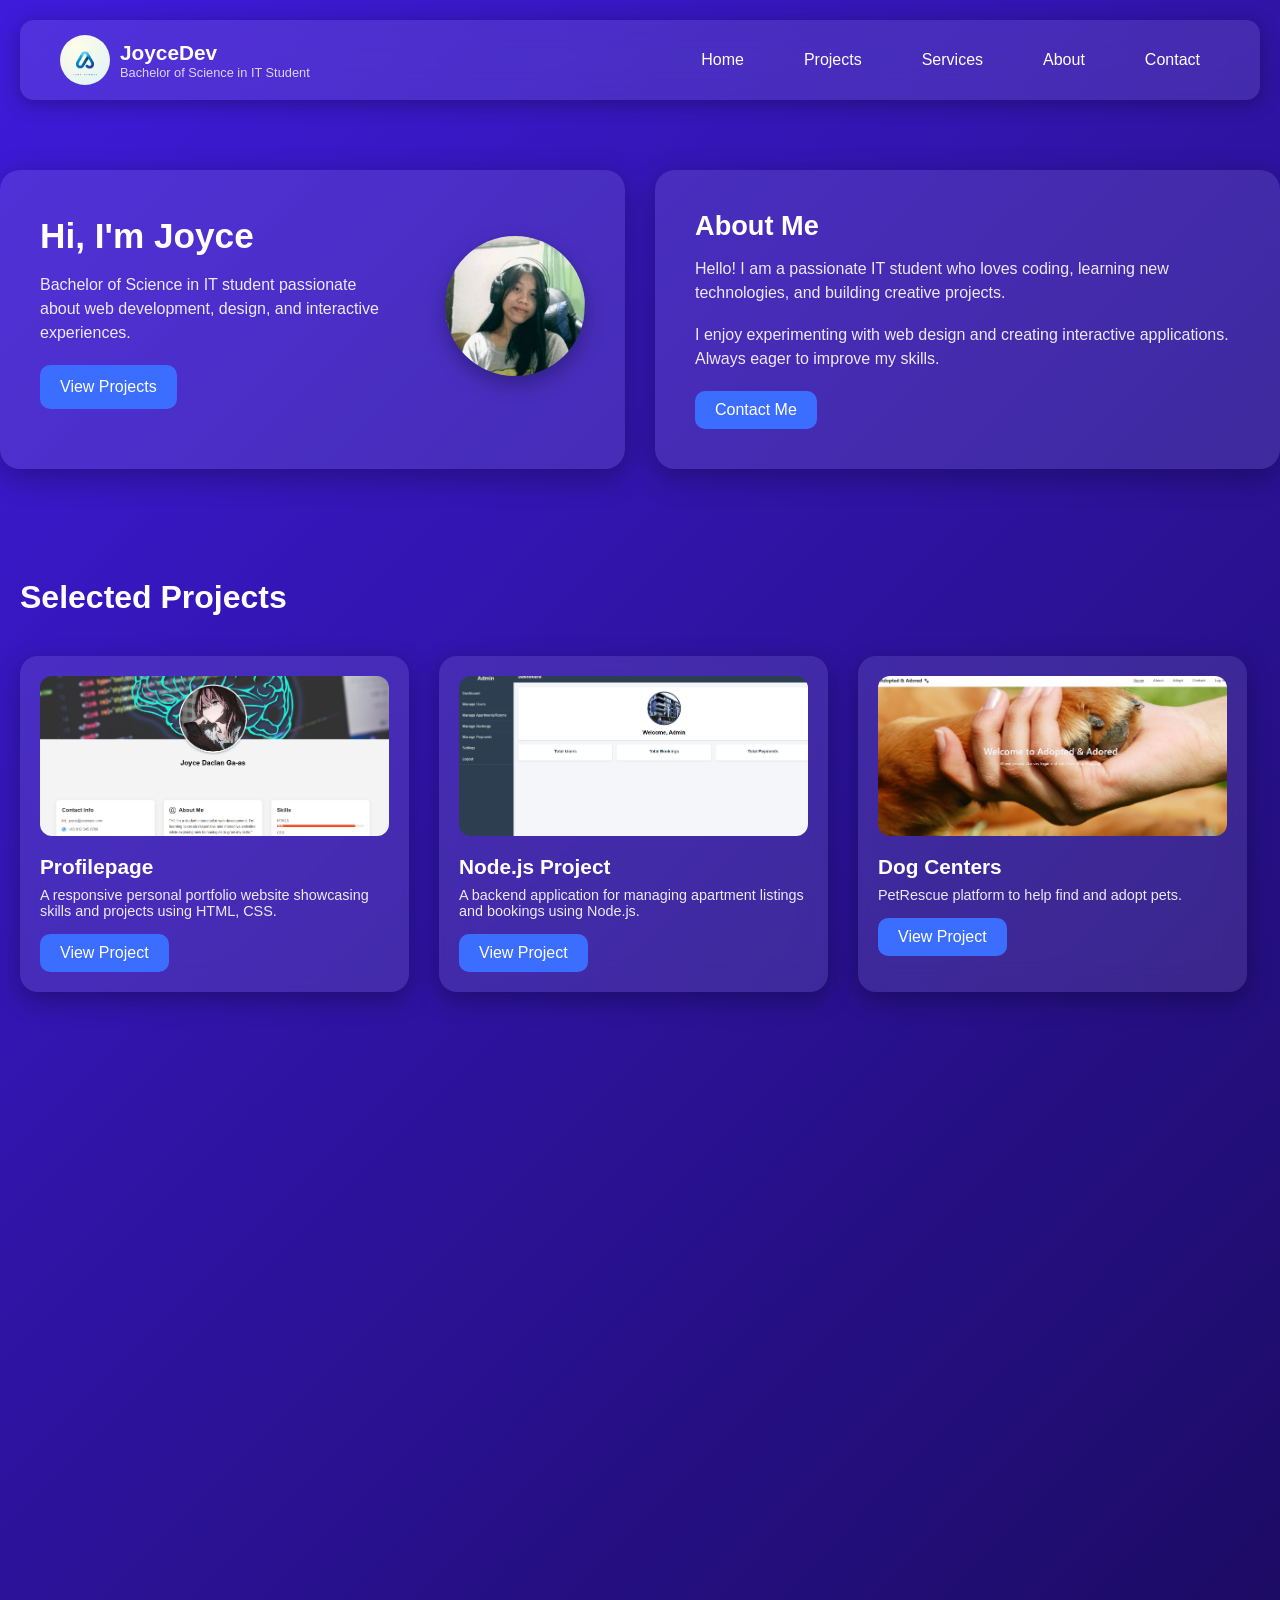
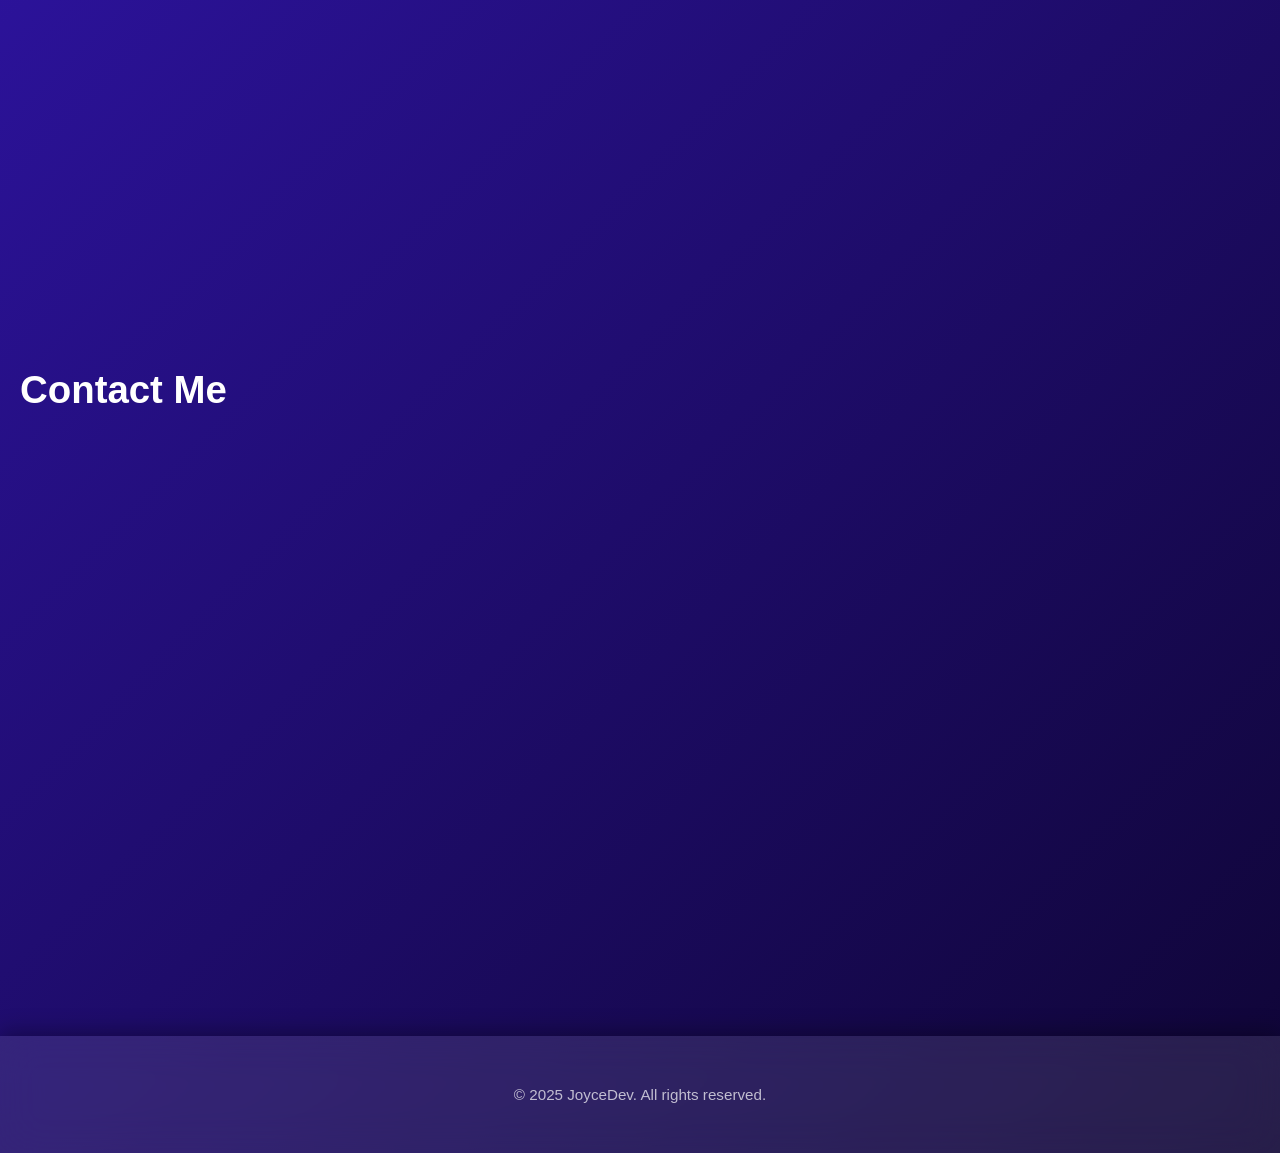
<file: index.html>
<!DOCTYPE html>
<html lang="en">

<head>
    <meta charset="UTF-8">
    <meta name="viewport" content="width=device-width, initial-scale=1.0">
    <title>Welcome To My Portfolio</title>
    <link rel="stylesheet" href="css/onefile.css">
</head>

<body>

    <header>
        <div class="container">
            <nav>
                <div class="logo reveal">
                    <img src="img/logo.avif" alt="Logo" />
                    <div class="logo-text">
                        <span>JoyceDev</span>
                        <p class="tagline">Bachelor of Science in IT Student</p>
                    </div>
                </div>

                <input type="checkbox" id="toggle">
                <label for="toggle" class="hamburger">☰</label>

                <ul>
                    <li><a href="#">Home</a></li>
                    <li><a href="#projects">Projects</a></li>
                    <li><a href="#services">Services</a></li>
                    <li><a href="#about">About</a></li>
                    <li><a href="#contact">Contact</a></li>
                </ul>
            </nav>
        </div>
    </header>

    <div class="profile-about-wrapper reveal">
        <section class="profile">
            <div class="profile-content">

                <div class="profile-text reveal delay-1">
                    <h1>Hi, I'm Joyce</h1>
                    <p>Bachelor of Science in IT student passionate about web development, design, and interactive
                        experiences.</p>
                    <div class="profile-buttons">
                        <a href="#projects" class="btn">View Projects</a>
                    </div>
                </div>

                <div class="profile-image reveal delay-2">
                    <img src="img/P.jpg" alt="Joyce Image">
                </div>

            </div>
        </section>

        <!-- RIGHT: ABOUT -->
        <section class="about" id="about">
            <div class="about-content reveal delay-3">
                <h2>About Me</h2>
                <p>Hello! I am a passionate IT student who loves coding, learning new technologies, and building
                    creative projects.</p>
                <p>I enjoy experimenting with web design and creating interactive applications. Always eager to improve
                    my skills.</p>
                <div class="profile-buttons">
                    <a href="#contact" class="btn btn-darkblue">Contact Me</a>
                </div>
            </div>
        </section>
    </div>

    <!-- PROJECTS -->
    <section class="projects" id="projects">
        <div class="projects-wrapper">
            <h2 class="reveal">Selected Projects</h2>

            <div class="project-cards">
                <div class="project-card reveal delay-1">
                    <img src="img/1.png" alt="Project 1">
                    <h3>Profilepage</h3>
                    <p>A responsive personal portfolio website showcasing skills and projects using HTML, CSS.</p>
                    <a href="#" class="btn-darkblue">View Project</a>
                </div>

                <div class="project-card reveal delay-2">
                    <img src="img/2.png" alt="Project 2">
                    <h3>Node.js Project</h3>
                    <p>A backend application for managing apartment listings and bookings using Node.js.</p>
                    <a href="#" class="btn-darkblue">View Project</a>
                </div>

                <div class="project-card reveal delay-3">
                    <img src="img/3.png" alt="Project 3">
                    <h3>Dog Centers</h3>
                    <p>PetRescue platform to help find and adopt pets.</p>
                    <a href="#" class="btn-darkblue">View Project</a>
                </div>

                <div class="project-card reveal delay-4">
                    <img src="img/4.png" alt="Project 4">
                    <h3>Bookings Project</h3>
                    <p>A booking management system for hotels or services.</p>
                    <a href="#" class="btn-darkblue">View Project</a>
                </div>

                <div class="project-card reveal delay-1">
                    <img src="img/5.png" alt="CodeLearn Library">
                    <h3>CodeLearn Library</h3>
                    <p>An online learning hub offering coding tutorials.</p>
                    <a href="#" class="btn-darkblue">View Project</a>
                </div>

                <div class="project-card reveal delay-2">
                    <img src="img/6.png" alt="Weather App">
                    <h3>Weather</h3>
                    <p>A weather forecast application with real-time updates.</p>
                    <a href="#" class="btn-darkblue">View Project</a>
                </div>
            </div>
        </div>
    </section>

    <!-- SERVICES -->
    <section class="services" id="services">
        <div class="services-wrapper">
            <h2 class="reveal">What I Can Do</h2>

            <div class="services-cards">

                <div class="service-card reveal delay-1">
                    <img src="img/w1.jpg">
                    <h3>Website Development</h3>
                    <p>I create simple and functional websites.</p>
                </div>

                <div class="service-card reveal delay-2">
                    <img src="img/w2.avif">
                    <h3>Basic UI/UX Design</h3>
                    <p>I design clean and user-friendly interfaces.</p>
                </div>

                <div class="service-card reveal delay-3">
                    <img src="img/w3.jpg">
                    <h3>Responsive Layouts</h3>
                    <p>I make layouts that work on all devices.</p>
                </div>

                <div class="service-card reveal delay-4">
                    <img src="img/w4.jpg">
                    <h3>Programming Assistance</h3>
                    <p>I help with basic coding and debugging.</p>
                </div>

            </div>
        </div>
    </section>

    <!-- CONTACT -->
    <section class="contact" id="contact">
        <div class="contact-wrapper">
            <h2 class="rveael">Contact Me</h2>

            <div class="contact-flex">

                <div class="contact-form-card reveal delay-1">
                    <form id="contactForm">
                        <div class="form-group">
                            <label>Name</label>
                            <input type="text" required>
                        </div>

                        <div class="form-group">
                            <label>Email</label>
                            <input type="email" required>
                        </div>

                        <div class="form-group">
                            <label>Message</label>
                            <textarea rows="6" required></textarea>
                        </div>

                        <button type="submit" class="btn-darkblue">Send Message</button>
                        <p class="success-message">Message sent successfully!</p>
                    </form>
                </div>

                <div class="contact-info-card reveal delay-2">
                    <div class="info-content">
                        <h3>Get in Touch</h3>
                        <p>Feel free to reach out to me.</p>
                        <div class="info-item">gaasjoyce51@gmail.com</div>
                        <div class="info-item">+63 912 345 6789</div>
                        <div class="info-item">Philippines</div>
                    </div>

                    <div class="info-image">
                        <img src="img/c.png">
                    </div>
                </div>

            </div>
        </div>
    </section>

    <footer class="">
        <div class="footer-bottom">
            <p>© 2025 JoyceDev. All rights reserved.</p>
        </div>
    </footer>

    <script src="js/animationscroll.js"></script>

</body>

</html>
</file>
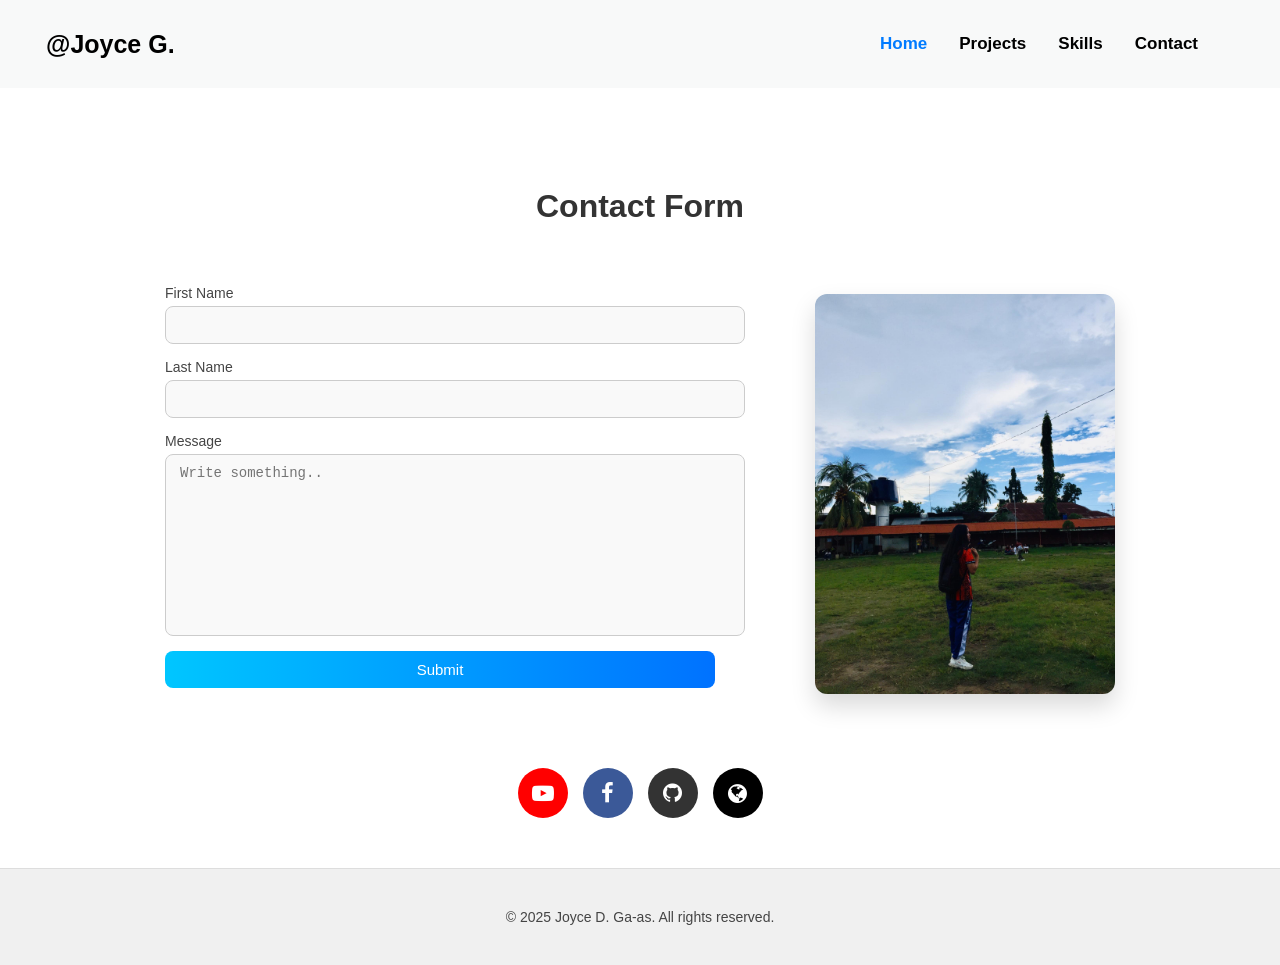
<file: contact.html>
<!DOCTYPE html>
<html lang="en">

<head>
    <meta name="viewport" content="width=device-width, initial-scale=1">
    <title>Portfolio</title>
    <link rel="stylesheet" href="css/index.css">
    <link href="https://unpkg.com/aos@2.3.1/dist/aos.css" rel="stylesheet">
    <link rel="stylesheet" href="https://cdnjs.cloudflare.com/ajax/libs/font-awesome/6.4.0/css/all.min.css">
    <link rel="stylesheet" href="https://cdnjs.cloudflare.com/ajax/libs/font-awesome/4.7.0/css/font-awesome.min.css">
</head>

<body>
    <header>
        <nav id="navbar">
            <a href="#" class="logo">@Joyce G.</a>
            <span class="menu-icon" onclick="toggleMenu()">
                <i class="fa fa-bars"></i>
            </span>
            <ul>
                <li><a href="index.html" class="active">Home</a></li>
                <li><a href="project.html">Projects</a></li>
                <li><a href="skills.html">Skills</a></li>
                <li><a href="contact.html">Contact</a></li>
            </ul>
        </nav>
    </header>
    <div>
        <center>
            <h1>Contact Form</h1>
        </center>
        <div class="contact-container" >
            <!-- Form -->
            <form action="/action_page.php" data-aos="fade-right">
                <label for="name">First Name</label>
                <input type="text" id="fname" name="firstname" placeholder="">

                <label for="email">Last Name</label>
                <input type="email" id="email" name="email" placeholder="">

                <label for="message">Message</label>
                <textarea id="message" name="message" placeholder="Write something.."></textarea>

                <input type="submit" value="Submit">
            </form>
            <!-- Profile Image -->
            <div class="image1-box" data-aos="fade-left">
                <img src="img/profile3.jpg" alt="Profile">
            </div>
        </div>

        <!-- Social Icons (Below Everything) -->
        <div class="social-icons">
            <a href="https://youtube.com" target="_blank" class="icon youtube" title="YouTube">
                <i class="fa fa-youtube-play"></i>
            </a>
            <a href="https://facebook.com" target="_blank" class="icon facebook" title="Facebook">
                <i class="fa fa-facebook"></i>
            </a>
            <a href="https://github.com" target="_blank" class="icon github" title="GitHub">
                <i class="fa fa-github"></i>
            </a>
            <a href="https://vercel.com" target="_blank" class="icon vercel" title="Vercel">
                <i class="fa fa-globe"></i>
            </a>
        </div>

        <footer class="footer">
            <div class="footer-content">
                <p>&copy; 2025 Joyce D. Ga-as. All rights reserved.</p>
            </div>
        </footer>

        <script>
            function toggleMenu() {
                document.getElementById("navbar").classList.toggle("responsive");
            }
        </script>

        <script src="https://unpkg.com/aos@2.3.1/dist/aos.js"></script>
        <script>
            AOS.init();
        </script>
</body>

</html>
</file>
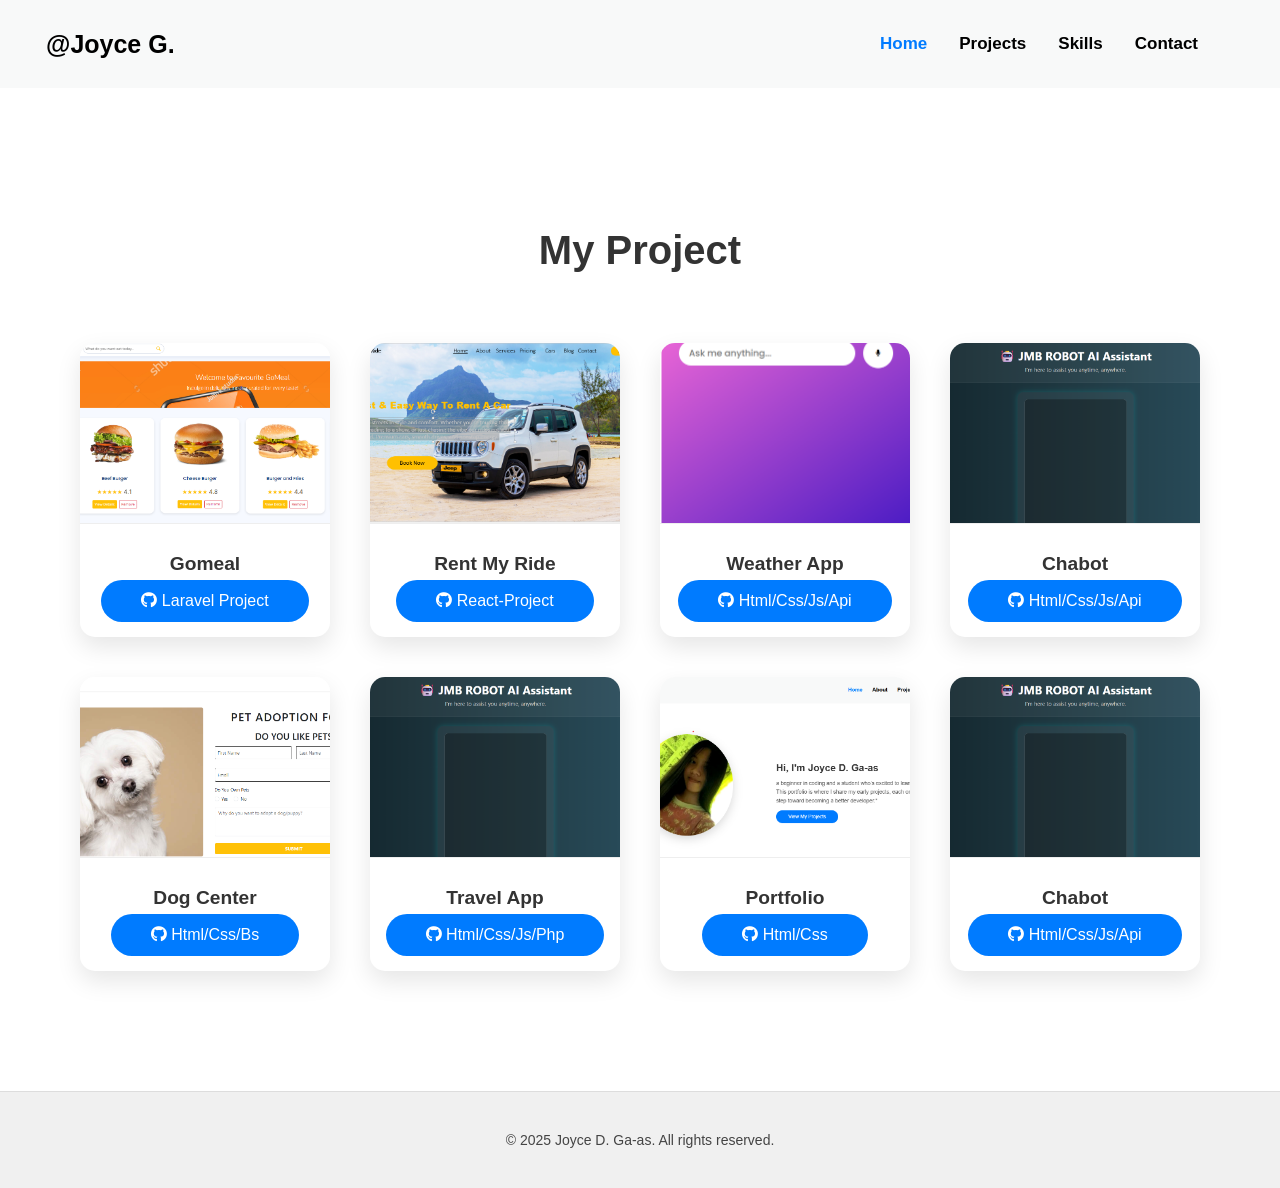
<file: project.html>
<!DOCTYPE html>
<html lang="en">

<head>
    <meta name="viewport" content="width=device-width, initial-scale=1">
    <title>Portfolio</title>
    <link rel="stylesheet" href="css/index.css">
    <link href="https://unpkg.com/aos@2.3.1/dist/aos.css" rel="stylesheet">
    <link rel="stylesheet" href="https://cdnjs.cloudflare.com/ajax/libs/font-awesome/6.4.0/css/all.min.css">
    <link rel="stylesheet" href="https://cdnjs.cloudflare.com/ajax/libs/font-awesome/4.7.0/css/font-awesome.min.css">
</head>

<body>
    <header>
        <nav id="navbar">
            <a href="#" class="logo">@Joyce G.</a>
            <span class="menu-icon" onclick="toggleMenu()">
                <i class="fa fa-bars"></i>
            </span>
            <ul>
                <li><a href="index.html" class="active">Home</a></li>
                <li><a href="#">Projects</a></li>
                <li><a href="skills.html">Skills</a></li>
                <li><a href="contact.html">Contact</a></li>
            </ul>
        </nav>
    </header>

    <div class="project" data-aos="fade-up">
        <h1 class="h2">My Project</h1>
        <div class="project">
            <div class="card">
                <img src="img/gomeal.png" alt="Avatar">
                <div>
                    <h4>Gomeal</h4>
                    <a href="https://github.com/Joyce21718/Gomeals.git" target="_blank" class="btn">
                        <i class="fab fa-github"></i> Laravel Project
                    </a>
                </div>
            </div>

            <div class="card">
                <img src="img/rent.png" alt="Avatar">
                <div>
                    <h4>Rent My Ride</h4>
                    <a href="https://github.com/Joyce21718/Gomeals.git" target="_blank" class="btn">
                        <i class="fab fa-github"></i> React-Project
                    </a>
                </div>
            </div>

            <div class="card">
                <img src="img/w.png" alt="Avatar">
                <div>
                    <h4>Weather App</h4>
                    <a href="https://github.com/Joyce21718/Weather.git" target="_blank" class="btn">
                        <i class="fab fa-github"></i> Html/Css/Js/Api
                    </a>
                </div>
            </div>

            <div class="card">
                <img src="img/C.png" alt="Avatar">
                <div>
                    <h4>Chabot</h4>
                    <a href="https://github.com/Joyce21718/Weather.git" target="_blank" class="btn">
                        <i class="fab fa-github"></i> Html/Css/Js/Api
                    </a>
                </div>
            </div>
            <div class="card">
                <img src="img/D.png" alt="Avatar">
                <div>
                    <h4>Dog Center</h4>
                    <a href="https://github.com/Joyce21718/Weather.git" target="_blank" class="btn">
                        <i class="fab fa-github"></i> Html/Css/Bs
                    </a>
                </div>
            </div>
            <div class="card">
                <img src="img/C.png" alt="Avatar">
                <div>
                    <h4>Travel App</h4>
                    <a href="https://github.com/Joyce21718/Weather.git" target="_blank" class="btn">
                        <i class="fab fa-github"></i> Html/Css/Js/Php
                    </a>
                </div>
            </div>
            <div class="card">
                <img src="img/p.png" alt="Avatar">
                <div>
                    <h4>Portfolio</h4>
                    <a href="https://github.com/Joyce21718/Portfolio.git" target="_blank" class="btn">
                        <i class="fab fa-github"></i> Html/Css
                    </a>
                </div>
            </div>
            <div class="card">
                <img src="img/C.png" alt="Avatar">
                <div>
                    <h4>Chabot</h4>
                    <a href="https://github.com/Joyce21718/Weather.git" target="_blank" class="btn">
                        <i class="fab fa-github"></i> Html/Css/Js/Api
                    </a>
                </div>
            </div>

        </div>
    </div>

    <footer class="footer">
        <div class="footer-content">
            <p>&copy; 2025 Joyce D. Ga-as. All rights reserved.</p>
        </div>
    </footer>

    <script>
        function toggleMenu() {
            document.getElementById("navbar").classList.toggle("responsive");
        }
    </script>

    <script src="https://unpkg.com/aos@2.3.1/dist/aos.js"></script>
    <script>
        AOS.init();
    </script>
</body>

</html>
</file>
<file: css/onefile.css>
* {
    margin: 0;
    padding: 0;
    box-sizing: border-box;
    font-family: 'Poppins', sans-serif;
}

body {
    background: linear-gradient(135deg, #3e1bdb, #0f0535);
    min-height: 100vh;
    color: white;
}

/* NAVBAR */
header {
    width: 100%;
    padding: 20px 0;
}

.container {
    max-width: 1350px;
    margin: 0 auto;
    padding: 0 20px;
}

nav {
    background: rgba(255, 255, 255, 0.1);
    backdrop-filter: blur(15px);
    border-radius: 14px;
    padding: 15px 40px;
    display: flex;
    align-items: center;
    justify-content: space-between;
    box-shadow: 0 4px 20px rgba(0, 0, 0, 0.3);
}

.logo {
    display: flex;
    align-items: center;
    gap: 10px;
}

.logo img {
    width: 50px;
    height: 50px;
    object-fit: cover;
    border-radius: 50%;
}

.logo-text span {
    font-size: 1.3rem;
    font-weight: 600;
}

.logo-text p {
    font-size: 0.8rem;
    opacity: 0.8;
}

/* NAV ITEMS */
nav ul {
    display: flex;
    gap: 20px;
}

nav ul li {
    list-style: none;
}

nav ul li a {
    color: white;
    font-weight: 500;
    text-decoration: none;
    transition: 0.3s;
    padding: 10px 20px;
    border-radius: 10px;
}

nav ul li a:hover {
    background: #88aaff;

}


/* MOBILE MENU */
#toggle {
    display: none;
}

.hamburger {
    display: none;
    font-size: 2rem;
    cursor: pointer;
}

/* PROFILE + ABOUT WRAPPER */
.profile-about-wrapper {
    max-width: 1300px;
    margin: 50px auto;
    display: flex;
    gap: 30px;
    flex-wrap: wrap;
}

/* PROFILE CARD */
.profile {
    flex: 1;
    background: rgba(255, 255, 255, 0.1);
    padding: 40px;
    border-radius: 20px;
    backdrop-filter: blur(10px);
    box-shadow: 0 8px 30px rgba(0, 0, 0, 0.3);
}

.profile-content {
    display: flex;
    justify-content: space-between;
    align-items: center;
    line-height: 1.5;
    margin-bottom: 18px;
}

.profile-text h1 {
    font-size: 2.2rem;
    margin-bottom: 10px;
}

.profile-text p {
    font-size: 1rem;
    opacity: 0.9;
    max-width: 350px;

}

.profile-buttons {
    margin-top: 20px;
}

.btn,
.btn-darkblue {
    display: inline-block;
    padding: 10px 20px;
    background: #3b6dff;
    color: white;
    border-radius: 10px;
    text-decoration: none;
    font-weight: 500;
    transition: 0.3s;
}

.btn:hover,
.btn-darkblue:hover {
    background: #2d54d5;
}

/* PROFILE IMAGE */
.profile-image img {
    width: 140px;
    height: 140px;
    border-radius: 50%;
    object-fit: cover;
    box-shadow: 0 8px 20px rgba(0, 0, 0, 0.3);
}

/* ABOUT CARD */
.about {
    flex: 1;
    background: rgba(255, 255, 255, 0.1);
    padding: 40px;
    border-radius: 20px;
    backdrop-filter: blur(10px);
    box-shadow: 0 8px 30px rgba(0, 0, 0, 0.3);
}

.about-content h2 {
    font-size: 1.7rem;
    margin-bottom: 15px;
}

.about-content p {
    opacity: 0.9;
    margin-bottom: 10px;
    line-height: 1.5;
    margin-bottom: 18px;
}

/* PROJECTS SECTION */
.projects {
    padding: 60px 20px;
}

.projects-wrapper {
    max-width: 1300px;
    margin: 0 auto;
}

.projects-wrapper h2 {
    font-size: 2rem;
    margin-bottom: 40px;
    font-weight: 600;
}

/* PROJECT CARDS */
.project-cards {
    display: flex;
    flex-wrap: wrap;
    gap: 30px;
}

.project-card {
    background: rgba(255, 255, 255, 0.1);
    padding: 20px;
    width: calc(33% - 20px);
    border-radius: 18px;
    backdrop-filter: blur(15px);
    box-shadow: 0 8px 25px rgba(0, 0, 0, 0.3);
    transition: 0.3s;
}

.project-card:hover {
    transform: translateY(-5px);
}

.project-card img {
    width: 100%;
    height: 160px;
    border-radius: 12px;
    object-fit: cover;
    margin-bottom: 15px;
}

.project-card h3 {
    font-size: 1.3rem;
    margin-bottom: 8px;
}

.project-card p {
    font-size: 0.9rem;
    opacity: 0.9;
    margin-bottom: 15px;
}

/* SERVICES SECTION */
.services {
    padding: 30px 20px;
    margin-top: 30px;
}

.services-wrapper {
    max-width: 1300px;
    margin: 0 auto;
}

.services-wrapper h2 {
    font-size: 2rem;
    color: white;
    font-weight: 600;
    margin-bottom: 40px;
}

/* CARDS GRID */
.services-cards {
    display: flex;
    flex-wrap: wrap;
    gap: 30px;
}

/* SINGLE CARD STYLE (Glassmorphism) */
.service-card {
    background: rgba(255, 255, 255, 0.12);
    backdrop-filter: blur(12px);
    border-radius: 20px;
    padding: 25px;
    flex: 1;
    min-width: 260px;
    max-width: calc(25% - 30px);
    text-align: center;
    box-shadow: 0 8px 25px rgba(0, 0, 0, 0.25);
    transition: 0.3s ease;
}

.service-card:hover {
    transform: translateY(-8px);
    box-shadow: 0 12px 35px rgba(0, 0, 0, 0.35);
}

/* CARD ICON */
.service-card img {
    width: 100%;
    height: 160px;
    border-radius: 12px;
    object-fit: cover;
    margin-bottom: 15px;
}

/* TITLE */
.service-card h3 {
    font-size: 1.2rem;
    margin-bottom: 10px;
    font-weight: 600;
}

/* DESCRIPTION */
.service-card p {
    font-size: 0.95rem;
    opacity: 0.85;
    line-height: 1.5;
}


/* CONTACT SECTION */
.contact {
    padding: 30px 20px;
    margin-top: 40px;
}

.contact-wrapper {
    max-width: 1300px;
    margin: 0 auto;
}

.contact-wrapper h2 {
    font-size: 2.4rem;
    margin-bottom: 50px;
    font-weight: 600;

}

/* FLEX CONTAINER */
.contact-flex {
    display: flex;
    gap: 40px;
    align-items: stretch;
    flex-wrap: wrap;
}

/* LEFT: FORM CARD */
.contact-form-card {
    flex: 1;
    background: rgba(255, 255, 255, 0.12);
    backdrop-filter: blur(20px);
    border-radius: 20px;
    padding: 50px;
    box-shadow: 0 12px 40px rgba(0, 0, 0, 0.4);
    transition: transform 0.3s ease;
}

.contact-form-card:hover {
    transform: translateY(-5px);
}

/* FORM ELEMENTS - BIGGER */
.contact-form-card form {
    display: flex;
    flex-direction: column;
    gap: 25px;
}

.contact-form-card label {
    font-weight: 500;
    font-size: 1.1rem;
}

.contact-form-card input,
.contact-form-card textarea {
    padding: 15px 20px;
    font-size: 1.0rem;
    border-radius: 16px;
    border: none;
    outline: none;
    background: rgba(255, 255, 255, 0.15);
    color: white;
    backdrop-filter: blur(12px);
    box-shadow: inset 0 5px 18px rgba(0, 0, 0, 0.3);
    transition: 0.3s;
    width: 100%;
}

.contact-form-card input:focus,
.contact-form-card textarea:focus {
    background: rgba(255, 255, 255, 0.25);
    box-shadow: inset 0 5px 20px rgba(0, 0, 0, 0.4);
}

.contact-form-card input::placeholder,
.contact-form-card textarea::placeholder {
    color: rgba(255, 255, 255, 0.7);
}

/* BUTTON - BIGGER */
.contact-form-card .btn-darkblue {
    width: fit-content;
    padding: 10px 35px;
    font-size: 1.0rem;
    border-radius: 16px;
    border: none;
    background: #3b6dff;
    cursor: pointer;
    transition: 0.3s;
}

.contact-form-card .btn-darkblue:hover {
    background: #2d54d5;
}

/* SUCCESS MESSAGE */
.success-message {
    display: none;
    margin-top: 10px;
    font-size: 1rem;
    color: #88ff88;
    font-weight: 500;
}


.contact-info-card {
    background: rgba(255, 255, 255, 0.12);
    backdrop-filter: blur(20px);
    border-radius: 20px;
    box-shadow: 0 12px 40px rgba(0, 0, 0, 0.4);
    overflow: hidden;
    display: flex;
    flex-direction: column;
    max-width: 480px;
    width: 100%;
    transition: transform 0.3s ease;
}

.contact-info-card:hover {
    transform: translateY(-5px);
}

.contact-info-card .info-image {
    display: flex;
    justify-content: center;
}

.contact-info-card .info-image img {
    margin-top: 10px;
    width: 300px;
    height: 250px;
    object-fit: cover;
    border-radius: 0 0 20px 20px;
}

.contact-info-card .info-content {
    padding: 30px;
    color: white;
    display: flex;
    flex-direction: column;
    gap: 15px;
}

.contact-info-card h3 {
    font-size: 2rem;
}

.contact-info-card p {
    font-size: 1rem;
    opacity: 0.9;
}

.info-item {
    font-size: 1.05rem;
    display: flex;
    align-items: center;
    gap: 10px;
}

footer {
    margin-top: 30px;
    background: rgba(255, 255, 255, 0.1);
    backdrop-filter: blur(20px);
    padding: 50px 0;
    color: white;
    font-family: 'Poppins', sans-serif;
    box-shadow: 0 -5px 20px rgba(0, 0, 0, 0.3);
    text-align: center;

}

.footer-bottom p {
    margin: 0;
    font-size: 0.95rem;
    opacity: 0.7;
}


/* ======= RESPONSIVE (ONE CLEAN BLOCK) ======= */

@media (max-width: 1000px) {

    /* SERVICES SECTION */
    .service-card {
        max-width: calc(50% - 30px);
    }

    /* PROJECTS */
    .project-card {
        width: 100%;
    }

    .contact-flex {
        flex-direction: column;
        gap: 30px;
    }

    .contact-form-card,
    .contact-image-card {
        width: 100%;
    }
}

@media (max-width: 900px) {

    nav ul {
        display: none;
        flex-direction: column;
        position: absolute;
        right: 20px;
        top: 90px;
        padding: 20px;

    }

    #toggle:checked~ul {
        display: flex;
    }

    .hamburger {
        display: block;
    }

    /* PROFILE SECTION */
    .profile-content {
        flex-direction: column;
        text-align: center;
        gap: 20px;
    }

    /* SERVICES  */
    .service-card {
        max-width: calc(50% - 20px);
    }
}

@media (max-width: 550px) {

    /* SERVICES */
    .service-card {
        max-width: 100%;
    }

    .contact-form-card {
        padding: 30px;
    }
}

@media (max-width: 500px) {

    /* PROFILE */
    .profile-text h1 {
        font-size: 1.7rem;
    }

    /* PROJECTS */
    .project-card img {
        height: 130px;
    }
}

/* =======================================================
   SCROLL REVEAL ANIMATION
   ======================================================= */

.reveal {
    opacity: 0;
    transform: translateY(60px) scale(0.95);
    transition: all 0.9s ease;
    will-change: transform, opacity;
}

.reveal.active {
    opacity: 1;
    transform: translateY(0) scale(1);
}

/* STAGGER DELAYS */
.reveal.delay-1 {
    transition-delay: 0.2s;
}

.reveal.delay-2 {
    transition-delay: 0.4s;
}

.reveal.delay-3 {
    transition-delay: 0.6s;
}

.reveal.delay-4 {
    transition-delay: 0.8s;
}
</file>
<file: css/index.css>
body {
  margin: 0;
  font-family: Arial, Helvetica, sans-serif;
}
span{
  color: orange;
}
nav {
  display: flex;
  justify-content: space-between;
  align-items: center;
  flex-wrap: wrap;
  padding: 10px 16px;
  margin-left: 30px;
  margin-right: 30px;
}

header {
  background-color: #f8f9f9;
}

.logo {
  color: black;
  font-size: 25px;
  font-weight: bold;
  text-decoration: none;
  padding: 14px 0;
  transition: 0.3s ease;
  font-family: Arial, Helvetica, sans-serif;
}

.logo:hover {
  transform: translateY(-4px);
  color: #007BFF;
}

ul {
  list-style: none;
  display: flex;
  margin: 0;
  padding: 10px 20px;
  transition: max-height 0.4s ease-in-out;
}

li a {
  display: block;
  color: black;
  text-decoration: none;
  padding: 14px 16px;
  font-size: 17px;
  font-weight: bold;
  transition: 0.3s ease;
}

li a:hover {
  color: #007BFF;
  transform: translateY(-4px);
}

li a.active {
  color: #007BFF;
}

.menu-icon {
  display: none;
  font-size: 24px;
  color: #007BFF;
  cursor: pointer;
}


.container {
  display: flex;
  flex-direction: row;
  align-items: center;
  justify-content: center;
  flex-wrap: wrap;
  max-width: 1200px;
  margin: auto;
  padding: 50px 20px;
  gap: 20px;


}

.content {
  flex: 1 1 400px;
  min-width: 280px;
}

.content h1 {
  font-size: 2rem;
  margin-bottom: 15px;
  color: #333;
  font-weight: bold;
}

.content p {
  font-size: 1.1rem;
  line-height: 1.6;
  color: #555;
}

.profile1 {
  margin-top: 50px;
  flex: 1 1 300px;
  display: flex;
  justify-content: center;
  align-items: center;
}

.profile1 img {
  width: 100%;
  max-width: 300px;
  height: 330px;
  border-radius: 50%;
  object-fit: cover;
  box-shadow: 0 10px 30px rgba(0, 0, 0, 0.15);

}

.btn {
  padding: 12px 40px;
  background-color: #007BFF;
  color: white;
  border-radius: 999px;
  font-size: 1rem;
  text-decoration: none;
  display: inline-block;
  transition: 0.3s ease;
  border: none;
}

.btn:hover {
  background-color: darkblue;
  transform: translateY(-2px);
}

/* About Styling */
.about-section {
  max-width: 900px;
  margin: 80px auto;
  padding: 20px 30px;
  border-radius: 20px;
  text-align: center;
  
}

.about-section h1 {
  font-size: 2.5rem;
  margin-bottom: 20px;
  color: black;
}

.about-section p {
  font-size: 1.1rem;
  line-height: 1.8;
  color: #444;
  font-family: Arial, Helvetica, sans-serif;
}


section {
  background-color: #f8f9f9;
  margin-top: 50px;
  padding: 10px;
}
.section1 {
  background-color: white;
}


/* SKILLS Styling */


.skills-section {
  max-width: 1200px;
  margin: 50px auto;
  padding: 50px 20px;
  

}
.skills-section1 {
   padding: 40px;
  max-width: 1200px;
  margin: auto;
}

.skills-section h1 {
  text-align: center;
  font-size: 2.5rem;
  color: #333;
  margin-bottom: 40px;
}
.skills-section1 h1 {
  text-align: center;
  font-size: 2.5rem;
  color: #333;
  margin-bottom: 40px;
}

.skills-content {
  display: flex;
  gap: 40px;
  align-items: flex-start;
  flex-wrap: wrap;
  justify-content: center;
  padding: 0 20px;

}

.skills-grid {
  display: flex;
  flex-wrap: wrap;
  gap: 30px;
  justify-content: center;
  flex: 1;
  min-width: 300px;
}

.skill-item {
  background-color: #fff;
  border-radius: 12px;
  padding: 20px;
  width: 260px;
  box-shadow: 0 8px 20px rgba(0, 0, 0, 0.1);
  text-align: center;
  transition: transform 0.3s ease;
}

.skill-item:hover {
  transform: translateY(-5px);
}

.skill-item img {
  width: 60px;
  height: 60px;
  object-fit: contain;
}

.skill-item p {
  font-size: 1.2rem;
  font-weight: 600;
  color: #444;
  margin: 15px 0 10px;
}

.progress-bar {
  background-color: #eaeaea;
  border-radius: 20px;
  overflow: hidden;
  height: 20px;
}

.progress {
  height: 100%;
  background: linear-gradient(90deg, #00c6ff, #0072ff);
  color: #fff;
  text-align: right;
  padding-right: 10px;
  line-height: 20px;
  font-size: 0.85rem;
  font-weight: bold;
  width: 0;
  /* Start hidden */
  transition: width 2s ease;
}

/* This class will be added via JavaScript */
.progress.animate {
  width: var(--progress-width);
}


.profile-img {
  flex: 1;
  max-width: 350px;
  display: flex;
  justify-content: center;
  align-items: flex-start;
}

.profile-img img {
  width: 100%;
  height: 380px;
  max-width: 300px;
  border-radius: 20px;
  box-shadow: 0 12px 25px rgba(0, 0, 0, 0.2);
}


/* Responsive Styling */
@media screen and (max-width: 600px) {
  form {
    flex: 1 1 100%;
    max-width: 100%;
    width: 100%;
    padding: 0 10px;
    margin-right: 30px;
  }

  form input,
  form textarea {
    font-size: 16px;
  }

  input[type="submit"] {
    width: 100%;
  }

  ul {
    flex-direction: column;
    width: 100%;
    max-height: 0;
    overflow: hidden;
  }

  nav.responsive ul {
    max-height: 500px;
  }

  .menu-icon {
    display: block;
    padding: 14px 0;
  }

  ul li a {
    text-align: left;
    padding-left: 16px;
  }

  ul {
    margin: 0;
    padding: 0;
  }

  .about-section {
    padding: 30px 20px;
  }

  .about-section h1 {
    font-size: 2rem;
  }

  .about-section p {
    font-size: 1rem;
  }
}

.project {
  padding: 40px;
  max-width: 1200px;
  margin: auto;
}

.project>h1 {
  text-align: center;
  font-size: 2.5rem;
  margin-bottom: 30px;
}

.project .project {
  display: flex;
  flex-wrap: wrap;
  gap: 40px;
  justify-content: center;
}

.card {
  background-color: #fff;
  width: 250px;
  border-radius: 15px;
  overflow: hidden;
  box-shadow: 0 10px 25px rgba(0, 0, 0, 0.1);
  transition: transform 0.3s ease, box-shadow 0.3s ease;
}

.card:hover {
  transform: translateY(-8px);
  box-shadow: 0 15px 30px rgba(0, 0, 0, 0.2);
}

.card img {
  width: 100%;
  height: 180px;
  object-fit: cover;
  border-bottom: 1px solid #eee;
}

.card div {
  padding: 15px;
  text-align: center;
}

.card h4 {
  margin: 10px 0 5px;
  font-size: 1.2rem;
  color: #333;
}

.card p {
  font-size: 0.9rem;
  color: #777;
}


h1 {
  margin: 40px 0 20px;
  font-weight: 600;
  color: #333;
  margin-top: 100px;
}

.contact-container {
  display: flex;
  justify-content: center;
  align-items: stretch;
  gap: 100px;
  padding: 40px 20px;
  max-width: 1000px;
  margin: 0 auto;
  flex-wrap: wrap;
}

/* Form */
form {
  flex: 2;
  min-width: 280px;
  max-width: 550px;
  display: flex;
  flex-direction: column;
}

form label {
  font-size: 14px;
  font-weight: 500;
  color: #444;
  margin-bottom: 5px;
}

form input,
form textarea {
  width: 100%;
  padding: 10px 14px;
  margin-bottom: 15px;
  font-size: 14px;
  border: 1px solid #ccc;
  border-radius: 8px;
  background: #f9f9f9;
  transition: border 0.3s;
}

form input:focus,
form textarea:focus {
  border-color: #007BFF;
  background: #fff;
  outline: none;
}

textarea {
  height: 160px;
  resize: none;
}

input[type="submit"] {
  background: linear-gradient(to right, #00c6ff, #0072ff);
  color: white;
  padding: 10px 25px;
  font-size: 15px;
  border: none;
  border-radius: 8px;
  cursor: pointer;
  transition: background 0.3s;
}

input[type="submit"]:hover {
  background: linear-gradient(to right, #0056b3, #003e8a);
}

/* Image Box */
.image1-box {
  flex: 1;
  min-width: 200px;
  max-width: 300px;
  display: flex;
  justify-content: center;
  align-items: center;
}

.image1-box img {
  width: 100%;
  max-width: 320px;
  /* smaller image */
  height: auto;
  border-radius: 12px;
  box-shadow: 0 12px 25px rgba(0, 0, 0, 0.15);
  object-fit: cover;
}

/* Social Icons */
.social-icons {
  display: flex;
  justify-content: center;
  align-items: center;
  gap: 15px;
  margin: 25px auto 50px;
  flex-wrap: wrap;
}

.social-icons .icon {
  font-size: 22px;
  width: 50px;
  height: 50px;
  border-radius: 50%;
  color: white;
  display: flex;
  align-items: center;
  justify-content: center;
  transition: transform 0.3s, box-shadow 0.3s;
  text-decoration: none;
}

.icon.youtube {
  background: #FF0000;
}

.icon.facebook {
  background: #3b5998;
}

.icon.github {
  background: #333;
}

.icon.vercel {
  background: #000;
}

.social-icons .icon:hover {
  transform: scale(1.1);
  box-shadow: 0 5px 15px rgba(0, 0, 0, 0.2);
}
.footer {
  background-color: #f0f0f0;
  padding: 20px 10px;
  text-align: center;
  border-top: 1px solid #ddd;
  margin-top: 40px;
}

.footer-content {
  max-width: 1000px;
  margin: auto;
  padding: 20px;
}

.footer p {
  margin: 0;
  color: #444;
  font-size: 14px;
}

.footer-social {
  margin-top: 10px;
}
</file>
